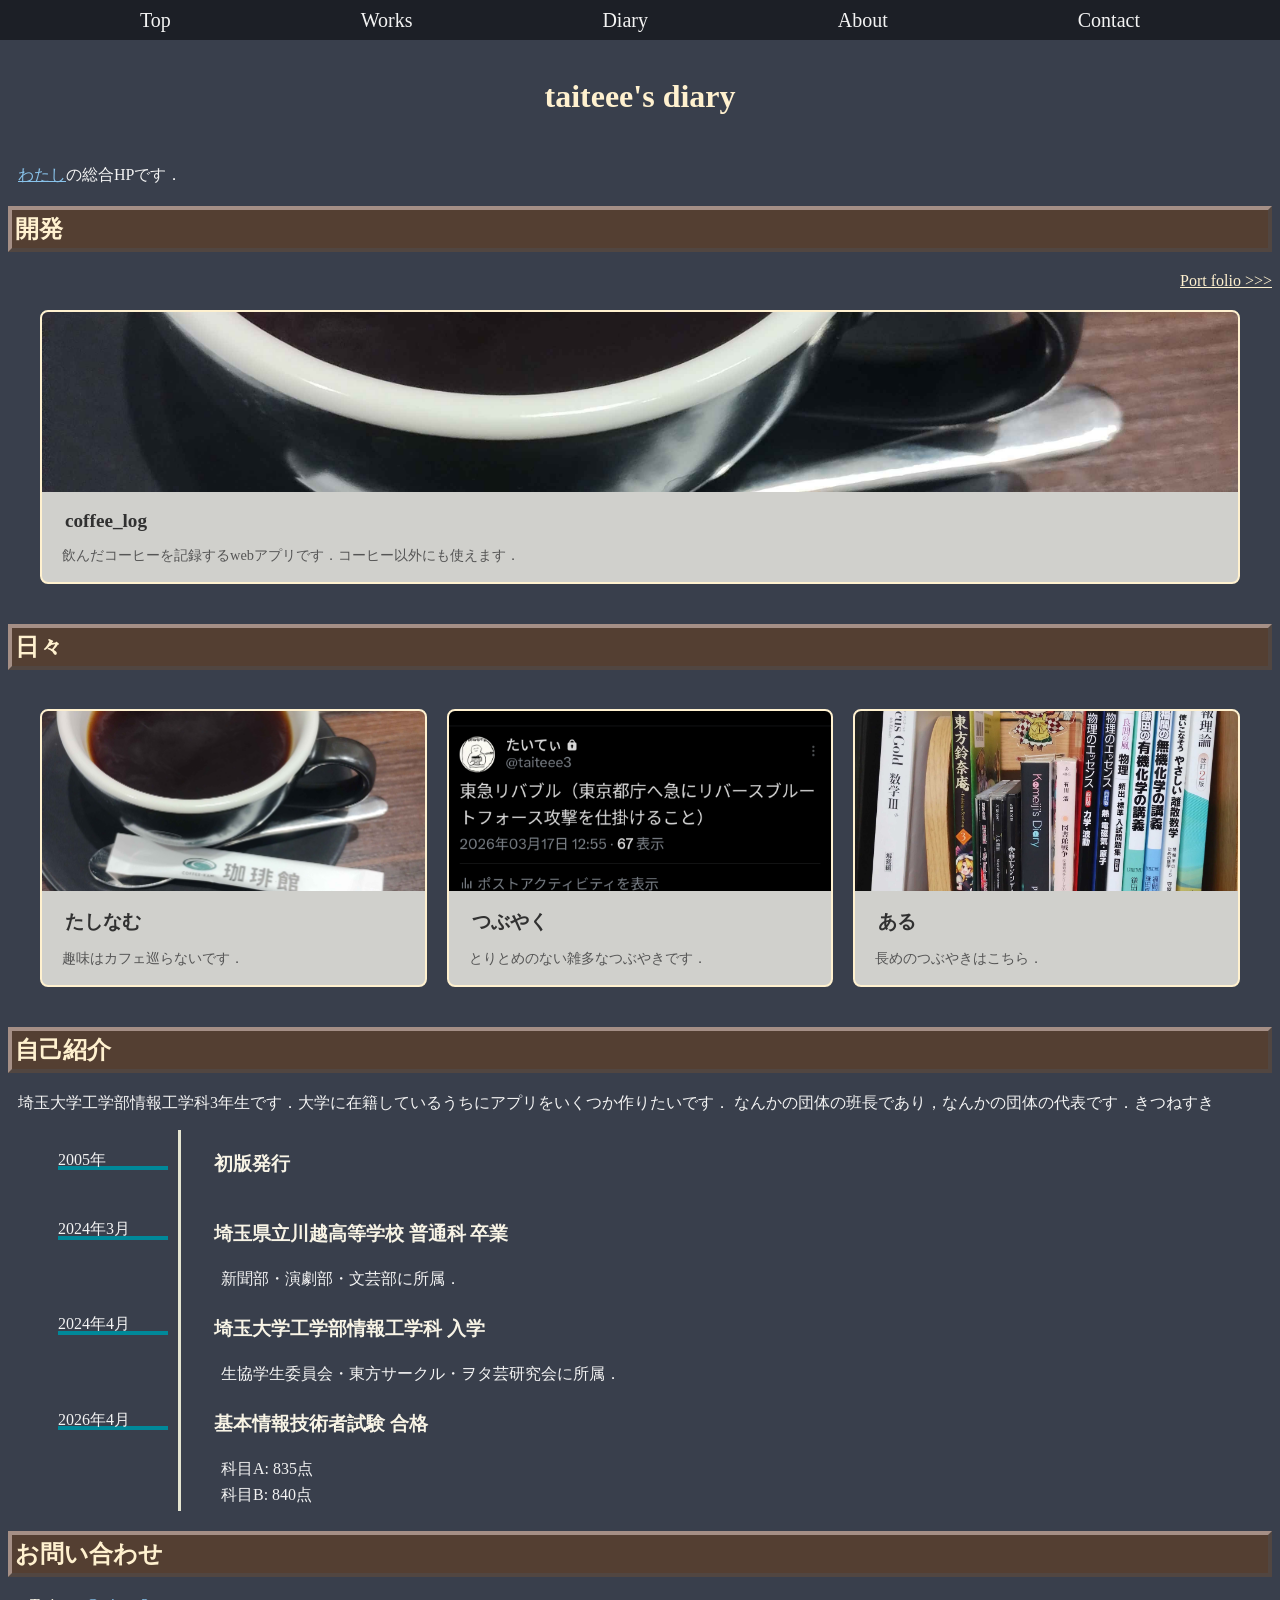
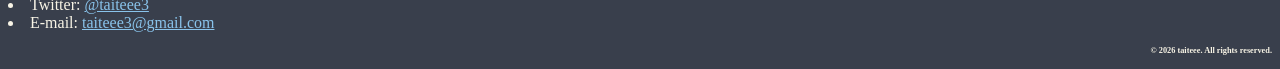
<file: index.html>
<html>
<head>
<meta http-equiv="Content-Type" content="text/html; charset=utf-8" />
<meta http-equiv="content-style-type" content="text/css" />
<meta name="viewport" content="width=device-width, initial-scale=1.0" />
<link rel="stylesheet" type="text/css" href="import.css" />
<link rel="stylesheet" type="text/css" href="csses/index-header.css" />
<link rel="icon" type="image/png" href="icon.png">
<title>taiteee's diary</title>
</head>

<header class="site-header">
  <div class="inner">
	<div><a href="#top">Top</a></div>
    <div><a href="#whatimade">Works</a></div>
    <div><a href="#howiam">Diary</a></div>
    <div><a href="#whoiam">About</a></div>
    <div><a href="#contact">Contact</a></div>
  </div>
</header>

<body>

<a href="https://taiteee.github.io/", style=text-decoration:none><h1 style=padding-top:40px; id="top">taiteee's diary</h1></a>
<p><a href="index.html#whoiam">わたし</a>の総合HPです．</p>

<h2 id="whatimade">開発</h2>
<div style="text-align: right;">
<a href="portfolio/portfolio.html", style="color: #fff1cf;">Port folio >>> </a>
</div>

<div class="card-grid">
	<a href="coffeeinput/coffeeinput.html" class="card-link">
		<article class="card">
			<img src="coffee/thumbnail.jpg" alt="珈琲館のコーヒー" class="card-img">
			<div class="card-body">
				<h3 class="card-title">coffee_log</h3>
				<p class="card-text">飲んだコーヒーを記録するwebアプリです．コーヒー以外にも使えます．</p>
			</div>
		</article>
	</a>
</div>

<h2 id="howiam">日々</h2>
<div class="card-grid">
	<a href="coffee/coffee.html" class="card-link">
		<article class="card">
			<img src="coffee/thumbnail.jpg" alt="珈琲館のコーヒー" class="card-img">
			<div class="card-body">
				<h3 class="card-title">たしなむ</h3>
				<p class="card-text">趣味はカフェ巡らないです．</p>
			</div>
		</article>
	</a>

	<a href="tweet/tweet.html" class="card-link">
		<article class="card">
			<img src="tweet/thumbnail.jpg" alt="Twitter" class="card-img">
			<div class="card-body">
				<h3 class="card-title">つぶやく</h3>
				<p class="card-text">とりとめのない雑多なつぶやきです．</p>
			</div>
		</article>
	</a>

	<a href="diary/diary.html" class="card-link">
		<article class="card">
			<img src="diary/thumbnail.jpg" alt="日記" class="card-img">
			<div class="card-body">
				<h3 class="card-title">ある</h3>
				<p class="card-text">長めのつぶやきはこちら．</p>
			</div>
		</article>
	</a>
</div>

<div>
	<h2 id="whoiam">自己紹介</h2>
	<p>
		埼玉大学工学部情報工学科3年生です．大学に在籍しているうちにアプリをいくつか作りたいです．
		なんかの団体の班長であり，なんかの団体の代表です．きつねすき
	</p>
	<ul class="timeline">
	<li>
		<p class="timeline-date">2005年</p>
		<div class="timeline-content">
		<h3>初版発行</h3>
		<p></p>
		</div>
	</li>
	<li>
		<p class="timeline-date">2024年3月</p>
		<div class="timeline-content">
		<h3>埼玉県立川越高等学校 普通科 卒業</h3>
		<p>新聞部・演劇部・文芸部に所属．</p>
		</div>
	</li>
	<li>
		<p class="timeline-date">2024年4月</p>
		<div class="timeline-content">
		<h3>埼玉大学工学部情報工学科 入学</h3>
		<p>生協学生委員会・東方サークル・ヲタ芸研究会に所属．</p>
		</div>
	</li>
	<li>
		<p class="timeline-date">2026年4月</p>
		<div class="timeline-content">
			<h3>基本情報技術者試験 合格</h3>
			<p>科目A: 835点</p>
			<p>科目B: 840点</p>
		</div>
	</li>
	</ul>
</div>

<h2 id="contact">お問い合わせ</h2>
<li>Twitter: <a href="https://x.com/taiteee3">@taiteee3</a></li>
<li>E-mail: <a href="mailto:taiteee3@gmail.com">taiteee3@gmail.com</a></li>
</body>

<footer>
	<h5 style="text-align: right;">&copy; 2026 taiteee. All rights reserved.</h5>
</footer>
</html>
</file>
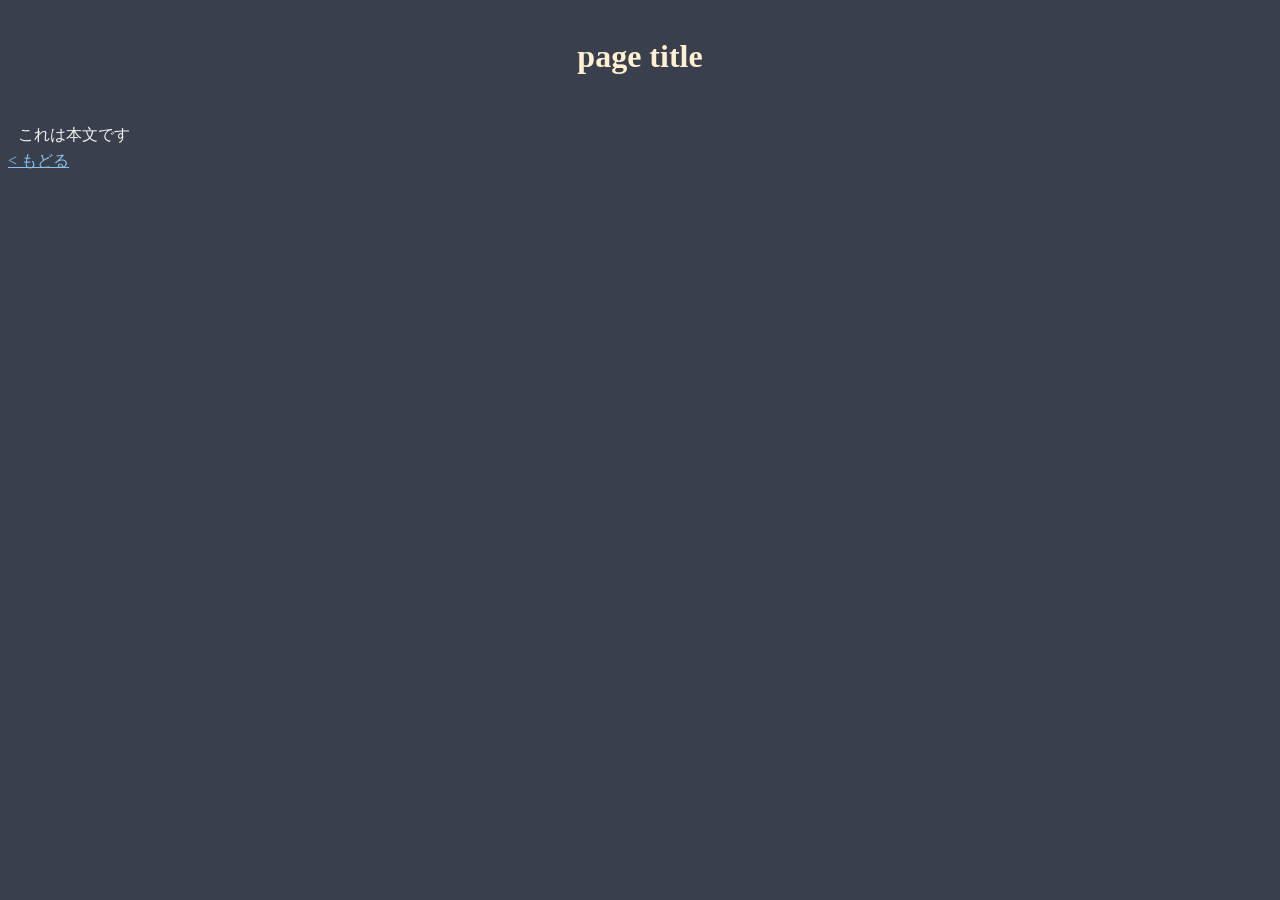
<file: diary/diary.html>
<html>

<head>
<meta http-equiv="Content-Type" content="text/html; charset=utf-8" />
<meta http-equiv="content-style-type" content="text/css" />
<link rel="stylesheet" type="text/css" href="../import.css" />
<link rel="icon" type="image/png" href="../icon.png">
<title>tab title - taiteee's diary</title>
</head>

<body>
<h1>page title</h1>
<div>
	<p>これは本文です</p>
</div>

<div>
	<a href="../index.html">&lt; もどる</a>
</div>
</body>
</html>
</file>
<file: import.css>
@import url(csses/style.css);
@import url(csses/timeline.css);
@import url(csses/button.css);
@import url(csses/cardlink.css);
</file>
<file: csses/index-header.css>
.site-header{
	position: fixed;
	top:0;
	left:0; /* 左端・右端に固定 */
	right:0;
	width: 100%; /* 横幅を画面いっぱいに広げる */
	height: 40px;
	font-size: 20px;
	background: rgba(0,0,0,.50);
	/*border-bottom: 1px solid rgba(255,255,255,.06);*/
	a{
		color: f3f3f3;
		text-decoration: none;
		font-family:Georgia, 'Times New Roman', Times, serif;
	}
}

/* 中身の整列 */
.site-header .inner {
	max-width: 1000px;
	height: 100%;
	margin: 0 auto;
	display: flex;
	align-items: center;
	justify-content: space-between;
	padding-inline: 16px;
}

h1{
	line-height: 3em;
	color: #fff1cf;
	text-align: center;
	padding-top: 40px;
}

/* ページ内リンクの移動先になる要素（例としてすべての見出し）に適用する場合 */
h2 {
    scroll-margin-top: 50px; /* ヘッダーの高さ(80px) + 少しの余白 */
}
</file>
